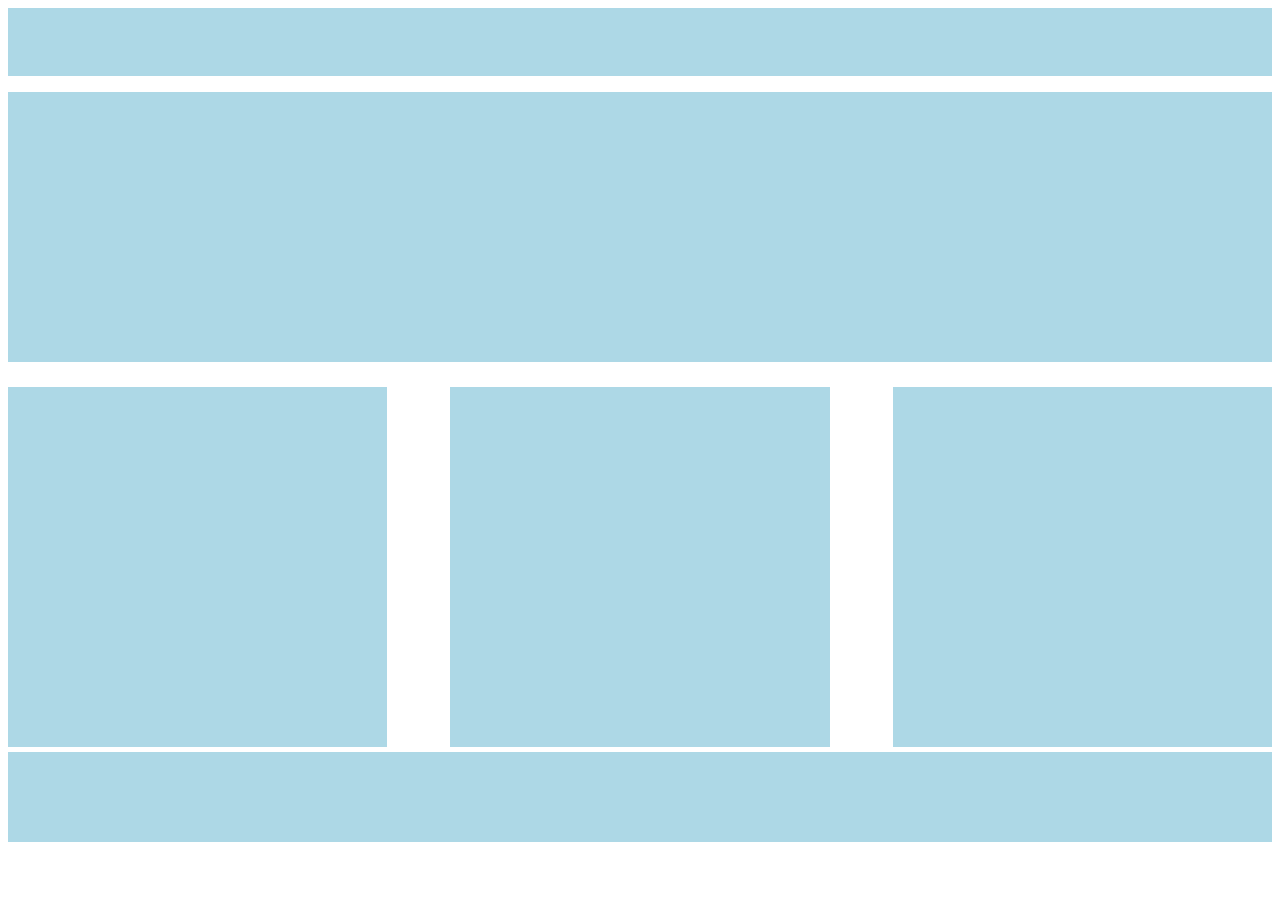
<file: layout.html>
<!DOCTYPE html>
<html>
<head>
	<title></title>
	<link rel="stylesheet" type="text/css" href="layout.css">
</head>
<body>

<div class="head"></div>
	<div class="p1">
		<p></p>
	</div>

	<div class="flex">
		<div></div>
		<div></div>
		<div></div>
	</div>

	<div class="footer"></div>

</body>
</html>
</file>
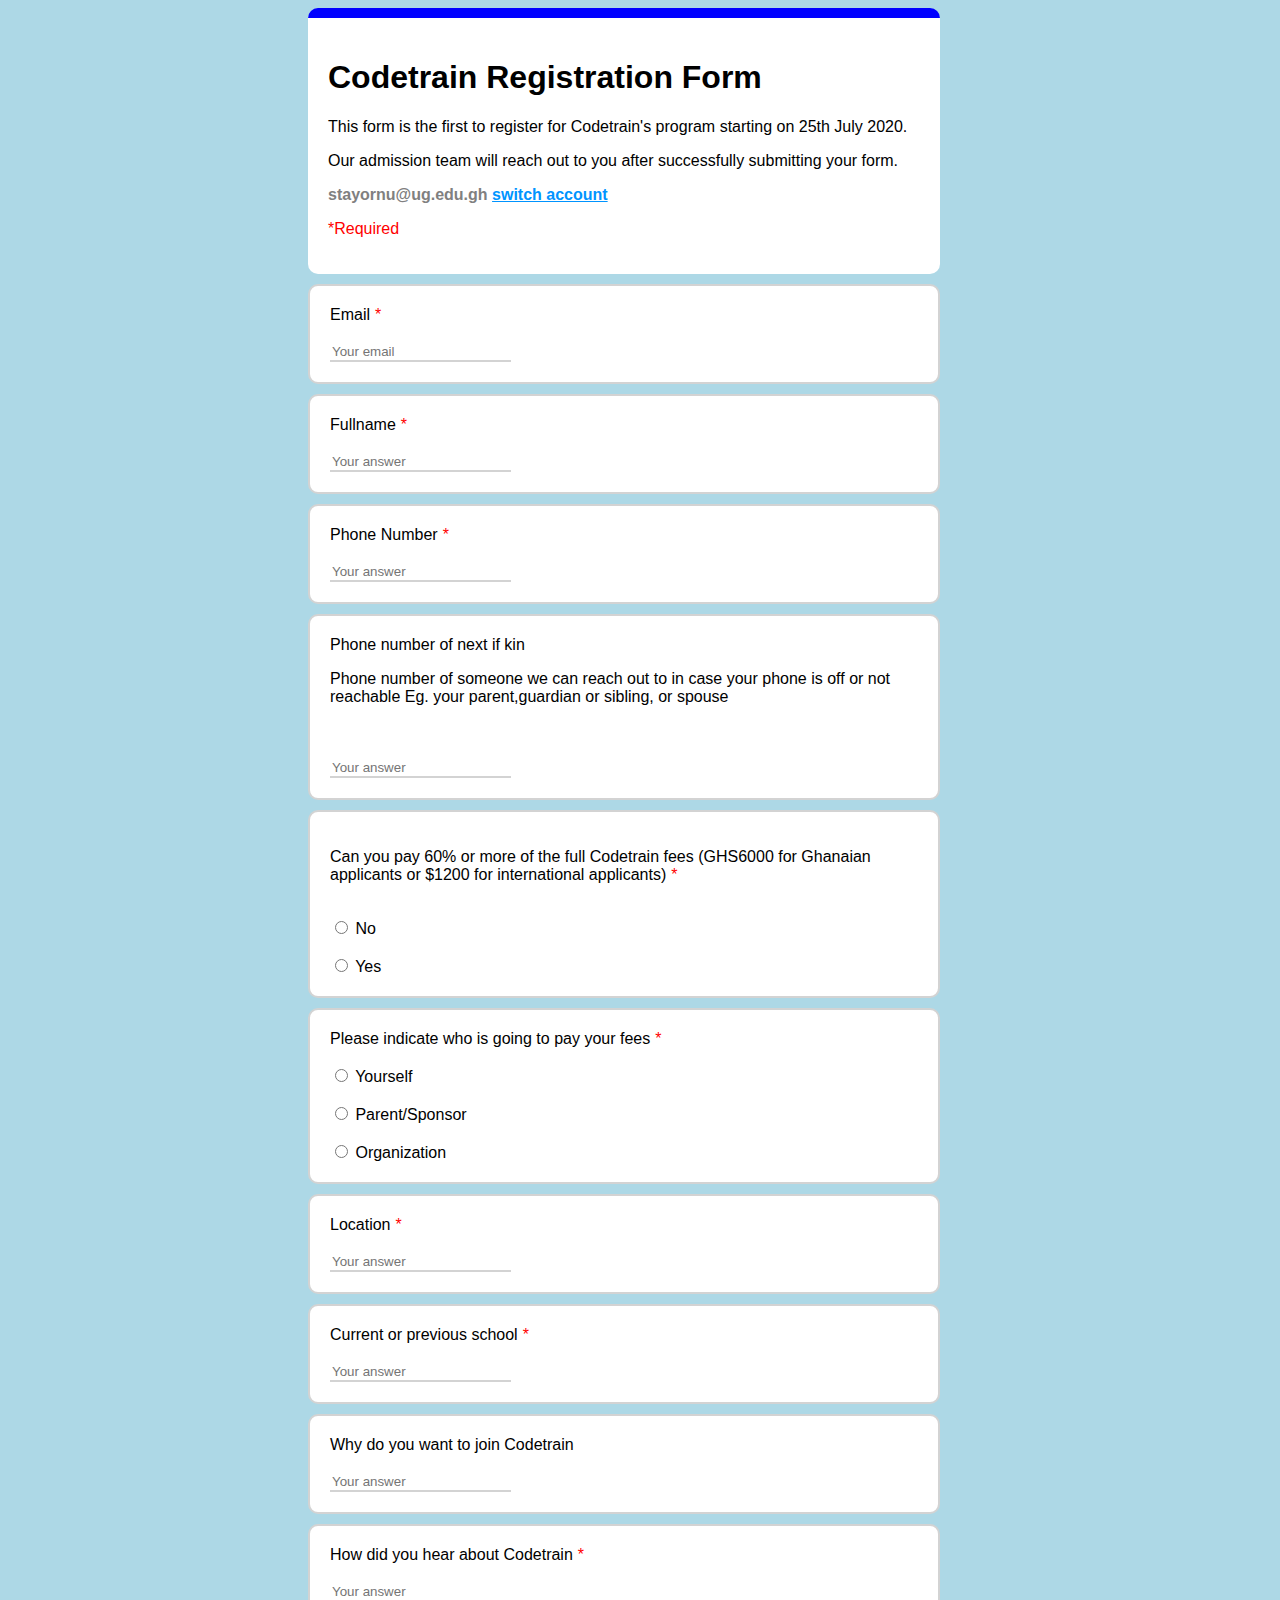
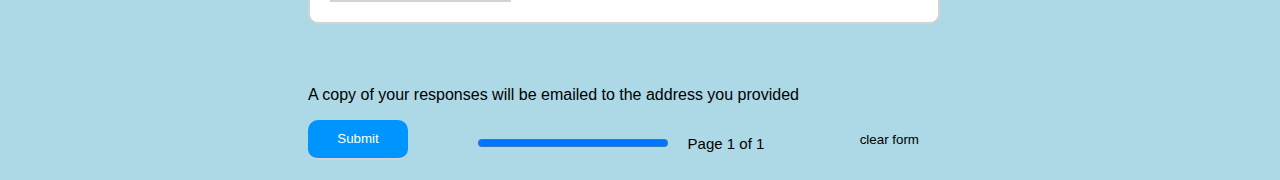
<file: registration-form.html>
<!DOCTYPE html>
<html>
<head>
	<title></title>
	<style>
		body{
			background-color: lightblue;
			}
		.whole_reg{
			font-family: arial;
			width: 50%;
			margin-left: 300px;	
				}
		.reg{
			border-top: 10px solid blue;
			background-color: white;
			padding: 20px;
			margin-bottom: 10px;
			border-radius: 10px;
			
			}
		.edit,.edit1,.edit2{
			background-color: white;
			padding: 20px;
			margin-bottom: 10px;
			border-radius: 10px;
			border:2px solid lightgrey;
					}
		
		#req{color: red;}
		
		label{
			text-indent: 10px:
			}
		input{
			border: none;
			border-bottom: solid 2px lightgrey; 
		}
		span{
			color: red;
			padding: 5px;
		}
		.foot{
			display: flex;
			justify-content: flex-start;
		}
		#submit{
			color: white;
			background-color: #0094ff;
			border-radius: 10px;
			margin-bottom: 2px;
			margin-right: 70px;
			width: 100px;
			height: 40px;
		}
		#progress{
			margin-top: 15px;
			margin-right: 20px;
			width: 30%;
			}
		#clear{
			border-radius: 10px;
			background-color: lightblue;
			width: 100px;
			height: 40px;
			margin-left: 70px;
			border: none;
			}
			#clear:hover{
				background-color: blue;
				color: white;
			}
			#pg{
				font-size: 15px;
				display: inline-block;
				padding: 0px 5px 5px 0px;

			}
	</style>
</head>
<body>
<div  class="whole_reg">
	<div class="reg">
		<h1>Codetrain Registration Form</h1>
		<p>This form is the first to register for Codetrain's program starting on 25th July 2020.</p>
		<p>Our admission team will reach out to you after successfully submitting your form.</p>
		<p style="color: grey"><strong>stayornu@ug.edu.gh</strong> <a href="" style="color:#0094ff"><strong>switch account</strong></a></p>
		<p id="req">*Required</p>
	</div>

	<div class="edit">
	<label for="email"> Email<span>*</span></label><br><br>
	<input type="Email" placeholder="Your email" required>
	</div>

	<div class="edit">
		<label for="Fullname">Fullname<span>*</span></label><br><br>
		<input type="text" name="Fullname" placeholder="Your answer" required>
	</div>

	<div class="edit">
		<label for="phone_number">Phone Number<span>*</span></label><br><br>
		<input type="number" name="phone_number" placeholder="Your answer" required>
	</div>
	<div class="edit">
		<label for="nextofk_num">Phone number of next if kin</label><br>
		<p>Phone number of someone we can reach out to in case your phone is off or not reachable Eg. your parent,guardian or sibling, or spouse</p><br><br>
		<input type="number" name="next" placeholder="Your answer">
	</div>
	<div class="edit1">
		<p>Can you pay 60% or more of the full Codetrain fees (GHS6000 for Ghanaian applicants or $1200 for international applicants)<span>*</span></p><br>
		<input type="radio" name="decide" value="No" required>  No
		<br><br>
		<input type="radio" name="decide" value="Yes" required>  Yes
	</div>
	<div class="edit1">
		<label >Please indicate who is going to pay your fees<span>*</span></label><br><br>
		<input type="radio" name="person" value="Yourself" required>  Yourself<br><br>
		<input type="radio" name="person" value="Parent">  Parent/Sponsor<br><br>
		<input type="radio" name="person" value="Organization" required>  Organization<br>
	</div>

	<div class="edit2">
		<label >Location<span>*</span></label><br><br>
		<input type="text" name="Location" placeholder="Your answer" required>
	</div>

	<div class="edit2">
		<label> Current or previous school<span>*</span></label><br><br>
		<input type="text" name="school" placeholder="Your answer">
	</div>
	<div class="edit2">
		<label>Why do you want to join Codetrain</label><br><br>
		<input type="text" name="why_Codetrain" placeholder="Your answer" required>
	</div>
	<div class="edit2">
		<label>How did you hear about Codetrain<span>*</span></label><br><br>
		<input type="text" name="about_codetrain" placeholder="Your answer"required>
	</div>
	<br><br>
	<p>A copy of your responses will be emailed to the address you provided</p>
	<div class="foot">
		<input id="submit"type="submit" name="submit" >
		<progress value="50" max="50" id="progress"></progress>
		<p id="pg">Page 1 of 1</p>
		<input type="button" name="clear" id="clear" value="clear form">
		
	</div>
</div>


</body>
</html>
</file>
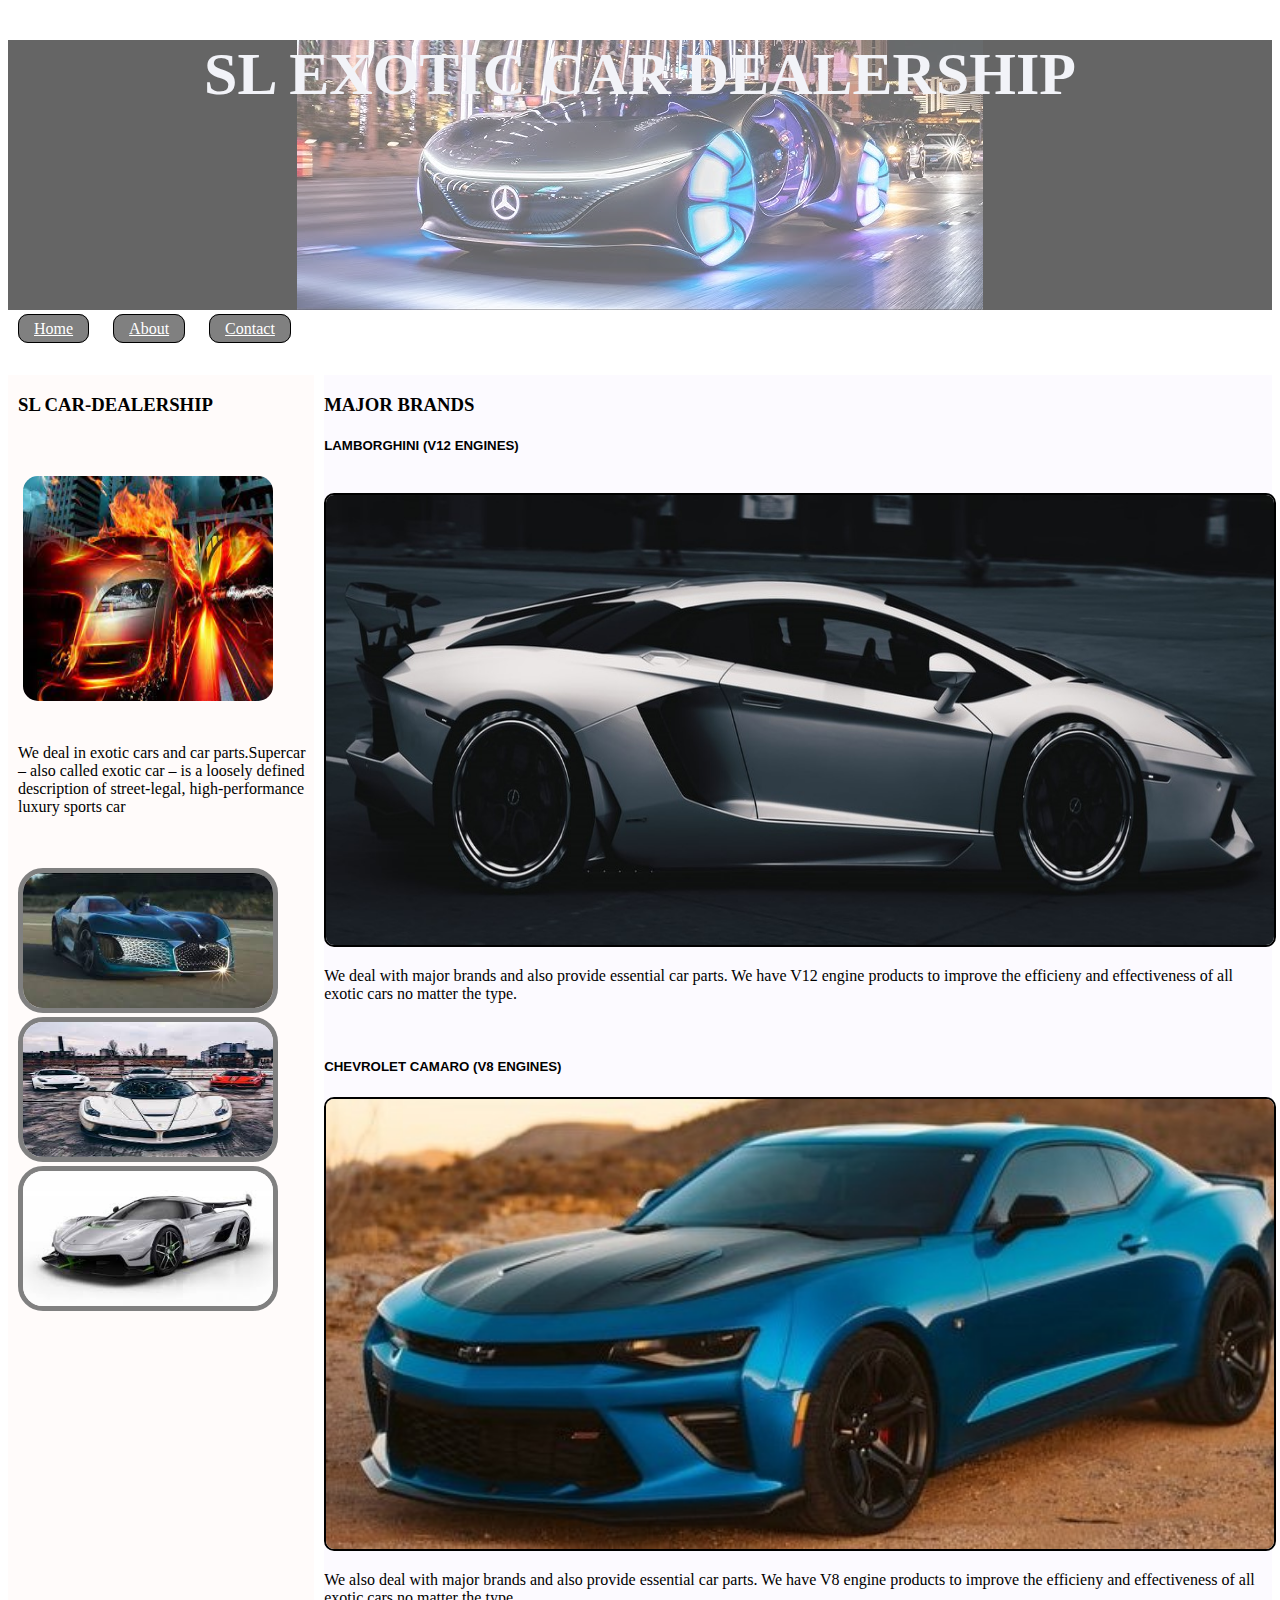
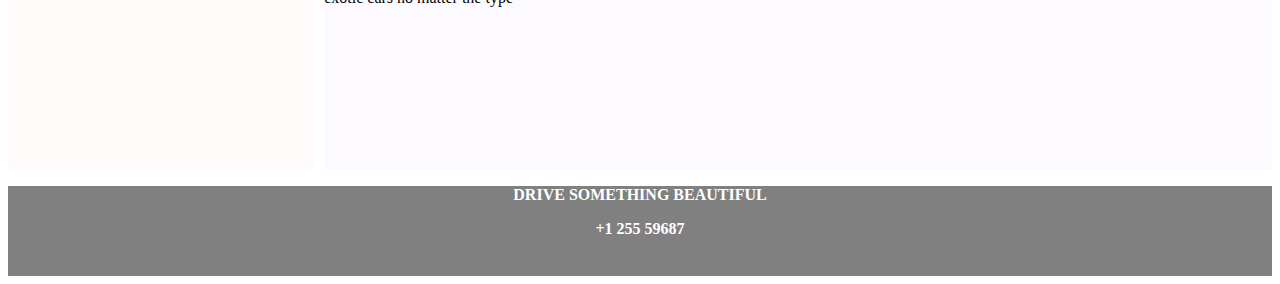
<file: website.html>
<!DOCTYPE html>
<html>
<head>
	<title></title>
	<link rel="stylesheet" type="text/css" href="website.css">
</head>
<body>
<div class="banner"><h1>SL EXOTIC CAR DEALERSHIP</h1></div>
	<div class="link"><a href="#" class="site">Home</a>
					 <a  href="#" class="site">About</a>
					  <a href="#" class="site">Contact</a></div>
	<div class="flex">
		<div id="right">
			<h3>SL CAR-DEALERSHIP</h3><br><br>
			
			<img src="images.jpg" alt="pic-of-me" id="me" ><br><br>
			<p style="font-family: verdana">We deal in exotic cars and car parts.Supercar – also called exotic car – is a loosely defined description of street-legal, high-performance luxury sports car </p>
			<br><br>
			<img src="sp.jpg" class="sp">
			<br>
			<img src="sp1.jpg" class="sp">
			<br>
			<img src="sp2.jpg" class="sp">

		</div>
		<div id="left">
			<h3>MAJOR BRANDS</h3>
			<H5 style="font-family: arial">LAMBORGHINI (V12 ENGINES)</H5><br>
			<img src="lambo1.jpg" class="minibanner">
			<p style="font-family: verdana">We deal with major brands and also provide essential car parts. We have V12 engine products to improve the efficieny and effectiveness of all exotic cars no matter the type. </p><br>
			<h5 style="font-family: arial">CHEVROLET CAMARO (V8 ENGINES)</h5>
			<img src="chevy2.jpg" class="minibanner"><br>
			<p style="font-family: verdana">We also deal with major brands and also provide essential car parts. We have V8 engine products to improve the efficieny and effectiveness of all exotic cars no matter the type</p>

		</div>
	</div>
	<div class="footer">
		<p>DRIVE SOMETHING BEAUTIFUL</p>
		<p>+1 255 59687</p>
	</div>
</body>
</html>
</file>
<file: layout.css>
.head{
			background-color:lightblue;
			width: 100%;
			height: 7.5vh;
			margin-bottom:15px; 
			}

		.p1{
			background-color: lightblue;
			width: 100%;
			height:30vh;

		}

		.flex{
			display: flex;
			justify-content: space-between;
			width: 100%;
			height: 30vh;
			margin-bottom:120px;
		}
		.flex div{
			margin-top: 25px;
			background-color: lightblue;
			width: 30%;
			height:40vh;
		}

		.footer{
			background-color: lightblue;
			width: 100%;
			height: 10vh;
</file>
<file: website.css>
.banner{
				width: 100%;
				height: 30vh;
				background-color: black;
				background-position: center bottom;
				background-image: url("benz.jpg");
				background-repeat: no-repeat;
				opacity: 0.6;
				text-align: center;
				color: #eaecf5;
				font-family: cursive;
				font-size: 30px;
				
		}
		.minibanner{
			width: 100%;
			height: 50vh;
			border-radius: 10px;
			border: 2px solid black;
		}
		.link{
			width: 100%;
			height:5vh;
			background-color: #fff;
			padding: 10px;
			
		}
		.link div{
			float: right;
			padding-right: 15px;
		}
		.flex{
			display: flex;
			
			height: 155vh;
			width: 100%;
			
		}
		.flex div{
			width: 45%;
			height: 155vh;
		}

		
		#right{
			width: 25%;
			background-color: #fffbfa;
			height: 155vh;
			padding-left: 10px;
		}
		.sp{
			width: 250px;
			height: 15vh;
			border-radius: 25px;
			border:5px solid grey;
		}
		#left{
			width: 80%;
			background-color: #fcfaff;
			height: 155vh;
			margin-left: 10px;
		}

		.footer{
			width: 100%;
			height: 10vh;
		}
		#me{
			border: none;
			border-radius: 20px;
			background-color: #fffbfa;
			padding:5px;
			width: 250px;
			height: 25vh;

		}
		.site{
			 margin-right: 20px;
			 border: 1px solid black;
			 padding: 5px 15px;
			 border-radius: 10px; 
			 background-color: grey; 
			 color: white;
		}
		.site:hover{
			color: black;
			background-color: white;
		}
		.footer{
			text-align: center;
			font-weight: bold;
			color: white;
			background-color: grey;
		}
</file>
